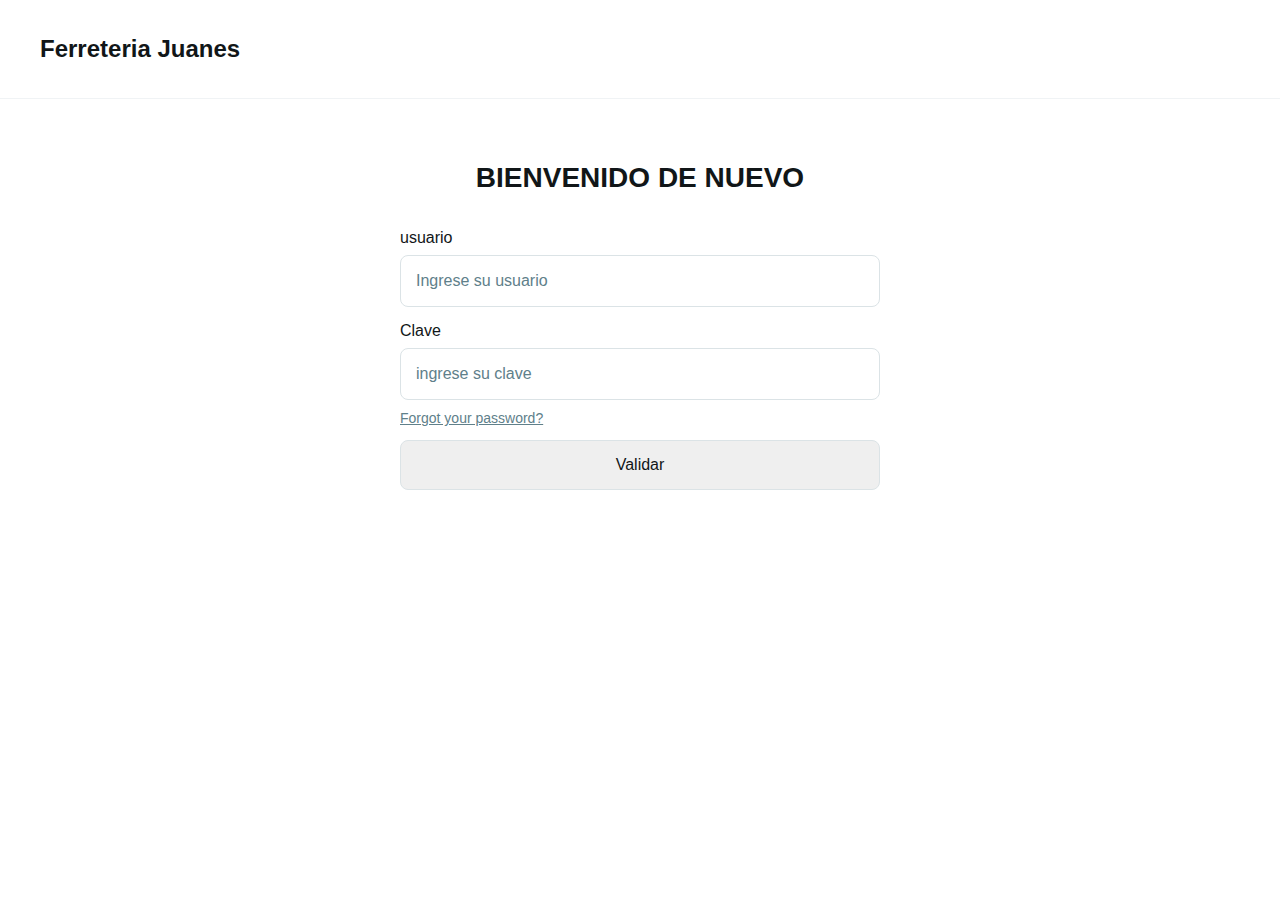
<file: index.html>
<!DOCTYPE html>
<html lang="en">
<head>
    <meta charset="UTF-8">
    <meta name="viewport" content="width=device-width, initial-scale=1.0">
    <title>Login</title>
    <link rel="stylesheet" href="controller/css/estilos.css">
</head>
<body>
    <header class="header">
        <div class="logo-container">
            
            <h2>Ferreteria Juanes</h2>
        </div>
    </header>

    <main class="container">
        <form class="login-box" action="controller/inicio.php" method="POST">
            <h2>BIENVENIDO DE NUEVO</h2>

            <label for="usuario">usuario</label>
            <input type="text" id="usuario" name="usuario" placeholder="Ingrese su usuario" required>

            <label for="clave">Clave</label>
            <input type="password" id="clave" name="clave" placeholder="ingrese su clave" required>

            <p class="forgot-password">Forgot your password?</p>

            <input type="submit" name="inicio" id="inicio" value="Validar" classs="btn-login">

        </form>
    </main>
</body>
</html>
</file>
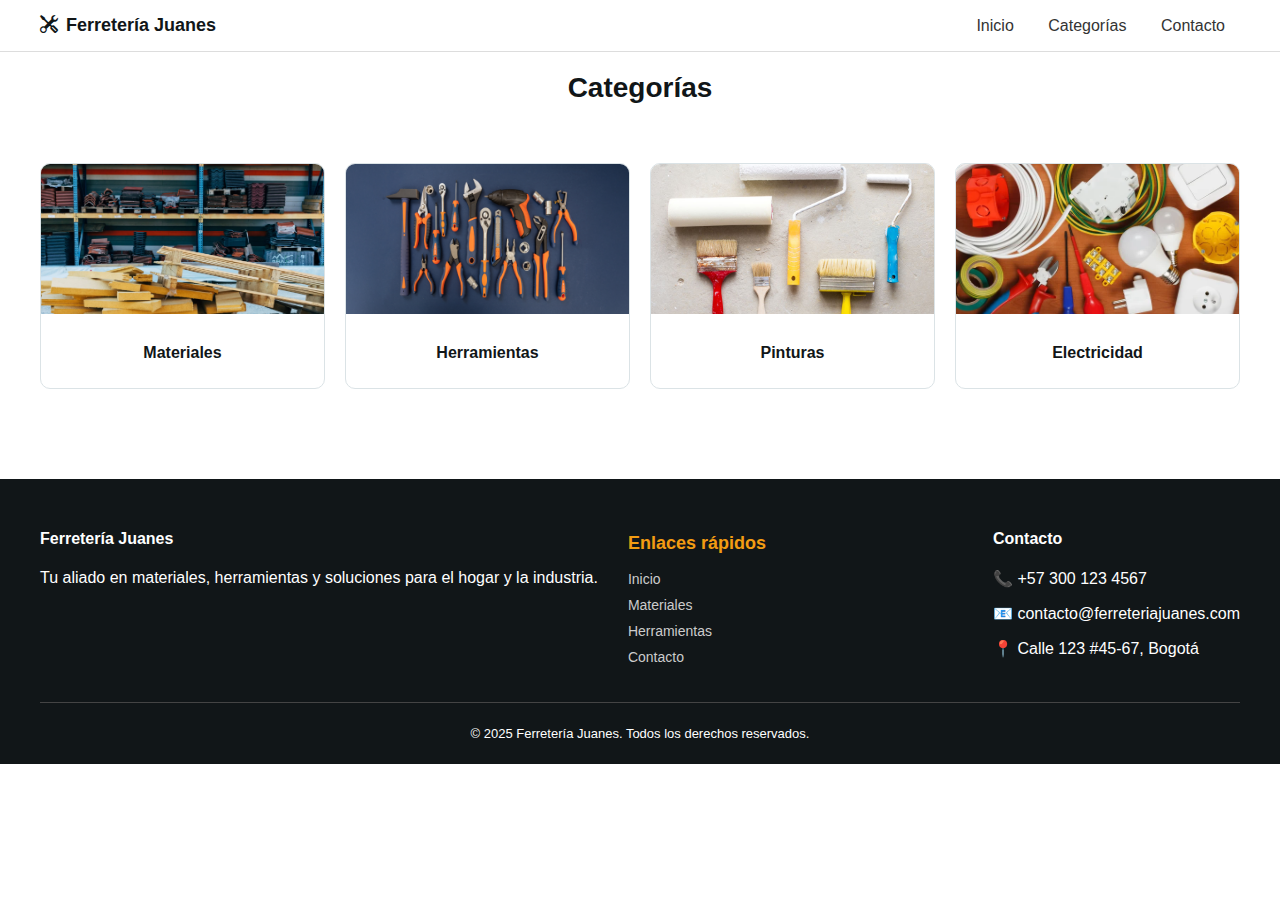
<file: inicio.html>
<!DOCTYPE html>
<html lang="en">
<head>
    <meta charset="UTF-8">
    <meta name="viewport" content="width=device-width, initial-scale=1.0">
    <title>Ferretería Juanes</title>
    <link rel="stylesheet" href="controller/css/estilos.css">
    <link rel="stylesheet" href="https://cdn.jsdelivr.net/npm/bootstrap-icons@1.10.5/font/bootstrap-icons.css">

</head>
<body>
    <header class="navbar">
        <div class="logo">
            <i class="bi bi-tools"></i>
            <span>Ferretería Juanes</span>
        </div>
        <nav>
            <a href="#">Inicio</a>
            <a href="#">Categorías</a>
            <a href="#">Contacto</a>
            
        </nav>

                
    </header>

    <main>
        <h1 class="titulo">Categorías</h1>
        <div class="categorias">
            <a href="" class="categoria">
                <img src="controller/IMG/materiales.webp" alt="Productos">
                <p>Materiales</p>
            </a>
            <a href="herramientas.html" class="categoria">
                <img src="controller/IMG/herramientas.png" alt="Herramientas">
                <p>Herramientas</p>
            </a>
            <a href="pinturas.html" class="categoria">
                <img src="controller/IMG/pinturas.jpg" alt="Pinturas">
                <p>Pinturas</p>
            </a>
            <a href="electricidad.html" class="categoria">
                <img src="controller/IMG/electricidad.webp" alt="Electricidad">
                <p>Electricidad</p>
            </a>
        </div>
    </main>

    <footer>
    <div class="footer-container">
        <div class="footer-section">
            <h4>Ferretería Juanes</h4>
            <p>Tu aliado en materiales, herramientas y soluciones para el hogar y la industria.</p>
        </div>

        <div class="footer-contacto">
            <h4>Enlaces rápidos</h4>
            <ul>
                <li><a href="index.html">Inicio</a></li>
                <li><a href="materiales.html">Materiales</a></li>
                <li><a href="herramientas.html">Herramientas</a></li>
                <li><a href="contacto.html">Contacto</a></li>
            </ul>
        </div>

        <div class="footer-section">
            <h4>Contacto</h4>
            <p>📞 +57 300 123 4567</p>
            <p>📧 contacto@ferreteriajuanes.com</p>
            <p>📍 Calle 123 #45-67, Bogotá</p>
        </div>
    </div>

    <div class="footer-bottom">
        <p>© 2025 Ferretería Juanes. Todos los derechos reservados.</p>
    </div>
</footer>

</body>
</html>
</file>
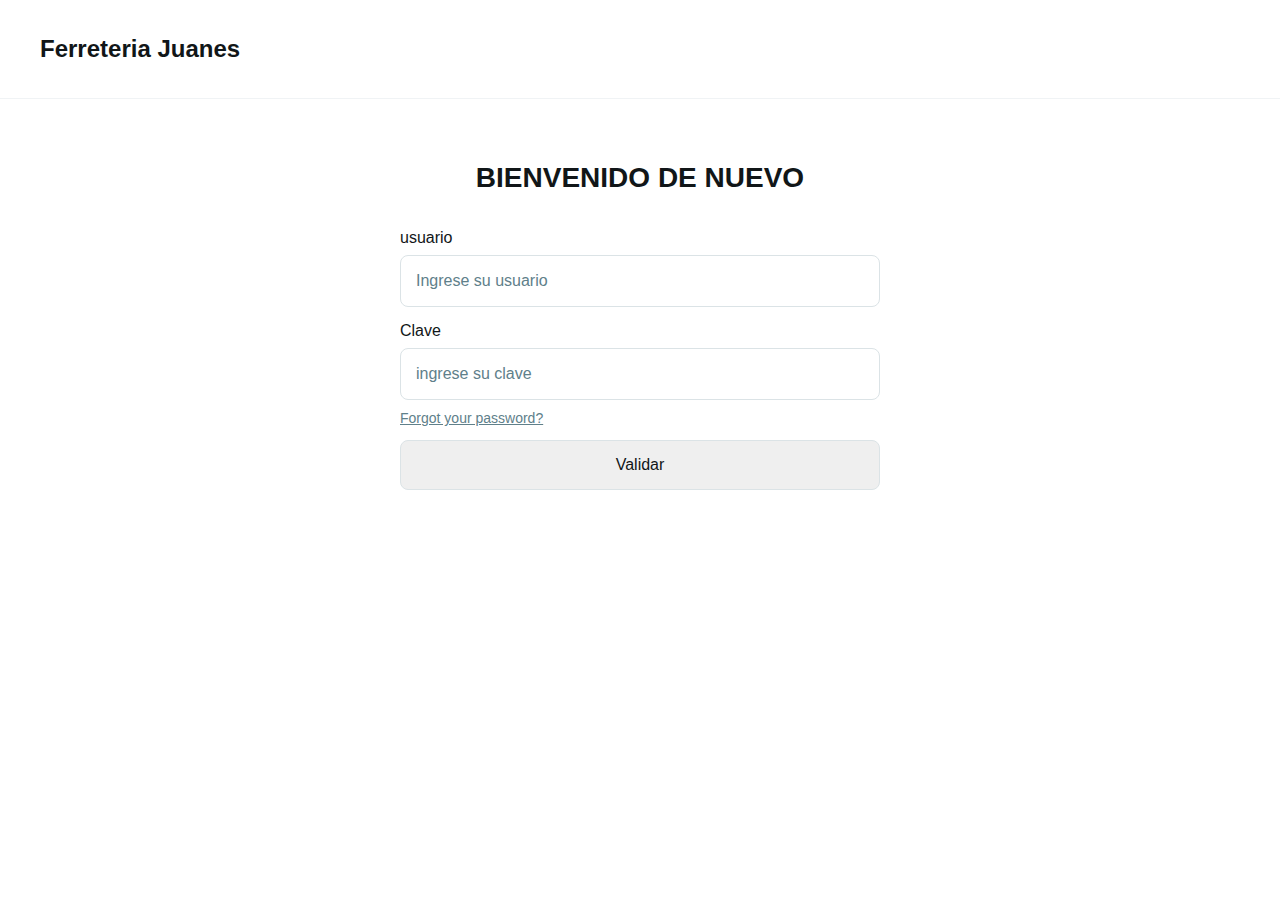
<file: login.html>
<!DOCTYPE html>
<html lang="en">
<head>
    <meta charset="UTF-8">
    <meta name="viewport" content="width=device-width, initial-scale=1.0">
    <title>ToolMart - Login</title>
    <link rel="stylesheet" href="controller/css/estilos.css">
</head>
<body>
    <header class="header">
        <div class="logo-container">
            
            <h2>Ferreteria Juanes</h2>
        </div>
    </header>

    <main class="container">
        <form class="login-box" action="controller/inicio.php" method="POST">
            <h2>BIENVENIDO DE NUEVO</h2>

            <label for="usuario">usuario</label>
            <input type="text" id="usuario" name="usuario" placeholder="Ingrese su usuario" required>

            <label for="clave">Clave</label>
            <input type="password" id="clave" name="clave" placeholder="ingrese su clave" required>

            <p class="forgot-password">Forgot your password?</p>

            <input type="submit" name="inicio" id="inicio" value="Validar" classs="btn-login">

        </form>
    </main>
</body>
</html>
</file>
<file: controller/css/estilos.css>
body {
    font-family: 'Plus Jakarta Sans', 'Noto Sans', sans-serif;
    margin: 0;
    padding: 0;
    background-color: white;
    color: #111618;
}

.navbar {
    display: flex;
    justify-content: space-between;
    align-items: center;
    padding: 15px 40px;
    border-bottom: 1px solid #ddd;
    background-color: white;
}

.logo {
    display: flex;
    align-items: center;
    gap: 8px;
    font-weight: bold;
    font-size: 18px;
}

nav a {
    margin: 0 15px;
    text-decoration: none;
    color: #333;
    font-weight: 500;
}

nav a:hover {
    color: #007bff;
}

.search-cart {
    display: flex;
    align-items: center;
    gap: 15px;
}

.search-box {
    display: flex;
    align-items: center;
    background-color: #f4f4f4;
    padding: 5px 10px;
    border-radius: 8px;
}

.search-box input {
    border: none;
    outline: none;
    background: none;
    margin-left: 5px;
}

.icono-login {
    font-size: 1.8rem;
    color: #333;
    margin-left: 15px;
    text-decoration: none;
    transition: color 0.3s;
}

.icono-login:hover {
    color: #007bff;
}

.hero {
    position: relative;
    text-align: center;
}

.hero img {
    width: 900px;
    height: 500px;
    border-radius: 8px;
    margin: 40px 0;
}

.hero-text {
    position: absolute;
    top: 50%;
    left: 50%;
    transform: translate(-50%, -50%);
    color: white;
    max-width: 80%;
}

.hero-text h1 {
    font-size: 2.5rem;
    font-weight: bold;
}

.hero-text p {
    font-size: 1rem;
    margin: 10px 0 20px;
}

.btn-hero {
    display: inline-block;
    background-color: #009dff;
    color: white;
    padding: 10px 20px;
    border-radius: 8px;
    text-decoration: none;
    font-weight: 500;
}

.btn-hero:hover {
    background-color: #007acc;
}

.titulo {
    text-align: center;
    font-size: 28px;
    font-weight: bold;
    margin-top: 20px;
}

.categorias {
    display: grid;
    grid-template-columns: repeat(auto-fit, minmax(200px, 1fr));
    gap: 20px;
    padding: 40px;
}

.categoria {
    text-decoration: none;
    color: #111618;
    text-align: center;
    border: 1px solid #dbe3e6;
    border-radius: 10px;
    overflow: hidden;
    background: white;
    transition: transform 0.2s ease, box-shadow 0.2s ease;
}

.categoria img {
    width: 100%;
    height: 150px;
    object-fit: cover;
}

.categoria p {
    font-size: 16px;
    font-weight: bold;
    padding: 10px;
}

.categoria:hover {
    transform: translateY(-5px);
    box-shadow: 0px 4px 10px rgba(0,0,0,0.1);
}

footer {
    background-color: #111618;
    color: #fff;
    padding: 30px 40px 10px;
    margin-top: 50px;
}

.footer-container {
    display: flex;
    flex-wrap: wrap;
    gap: 30px;
    justify-content: space-between;
}

.footer-contacto {
    flex: 1 1 200px;
}

.footer-contacto h4 {
    font-size: 18px;
    margin-bottom: 10px;
    color: #f39c12;
}

.footer-contacto p,
.footer-contacto a {
    font-size: 14px;
    color: #ccc;
    text-decoration: none;
}

.footer-contacto a:hover {
    color: #fff;
}

.footer-contacto ul {
    list-style: none;
    padding: 0;
}

.footer-contacto li {
    margin-bottom: 8px;
}

.footer-bottom {
    text-align: center;
    font-size: 13px;
    border-top: 1px solid #444;
    margin-top: 20px;
    padding-top: 10px;
}


body {
    margin: 0;
    font-family: 'Plus Jakarta Sans', 'Noto Sans', sans-serif;
    background-color: #fff;
    color: #111618;
}

.header {
    display: flex;
    align-items: center;
    border-bottom: 1px solid #f0f3f5;
    padding: 15px 40px;
}

.logo-container {
    display: flex;
    align-items: center;
    gap: 10px;
    color: #111618;
}

.logo-icon {
    width: 20px;
    height: 20px;
}


.container {
    display: flex;
    justify-content: center;
    padding: 40px 20px;
}

.login-box {
    width: 100%;
    max-width: 480px;
    display: flex;
    flex-direction: column;
}

.login-box h2 {
    text-align: center;
    font-size: 28px;
    font-weight: bold;
    margin-bottom: 20px;
}

label {
    font-size: 16px;
    font-weight: 500;
    margin-bottom: 8px;
    margin-top: 15px;
}

input {
    height: 50px;
    border: 1px solid #dbe3e6;
    border-radius: 8px;
    padding: 0 15px;
    font-size: 16px;
    color: #111618;
}

input::placeholder {
    color: #60808a;
}

.forgot-password {
    font-size: 14px;
    color: #60808a;
    text-decoration: underline;
    margin-top: 10px;
    cursor: pointer;

.btn-login {
    background-color: #333;
    color: rgb(175, 175, 175)

}

.btn-login:hover {
    background-color: #555;
    color: white;
    transition: background-color 0.3s, color 0.3s;
}

}

.signup-link {
    font-size: 14px;
    color: #60808a;
    text-align: center;
    margin-top: 15px;
}

.signup-link a {
    color: #60808a;
    text-decoration: underline;
}

/* ====== VISTA ADMIN ====== */

.header_admin {
    display: flex;
    justify-content: space-between;
    align-items: center;
    padding: 10px 40px;
    background-color: #333;
    color: white;
}

.logo_admin {
    font-size: 1.5em;
    font-weight: bold;
}

.nav_admin a {
    color: white;
    margin: 0 10px;
    text-decoration: none;
}

.acciones_admin {
    display: flex;
    align-items: center;
}

.acciones_admin a {
    color: white;
    margin-left: 15px;
    text-decoration: none;
    display: flex;
    align-items: center;
}

.acciones_admin a i {
    font-size: 1.3em;
    margin-right: 5px;
}

.contenedor-categorias_admin {
    display: block;
    justify-content: center;
    gap: 40px;
    padding: 40px;
}

.categoria_admin {
    text-align: center;
    margin: 5px 0;
}

.categoria_admin img {
    width: 250px;
    height: auto;
    border-radius: 10px;
    transition: transform 0.3s;
    margin: 5px 0;
}

.categoria_admin img:hover {
    transform: scale(1.05);
}

.categoria_admin p {
    margin-top: 10px;
    font-size: 1.2em;
    font-weight: bold;
}

.footer_admin {
    text-align: center;
    padding: 15px;
    background-color: #333;
    color: white;
}
</file>
